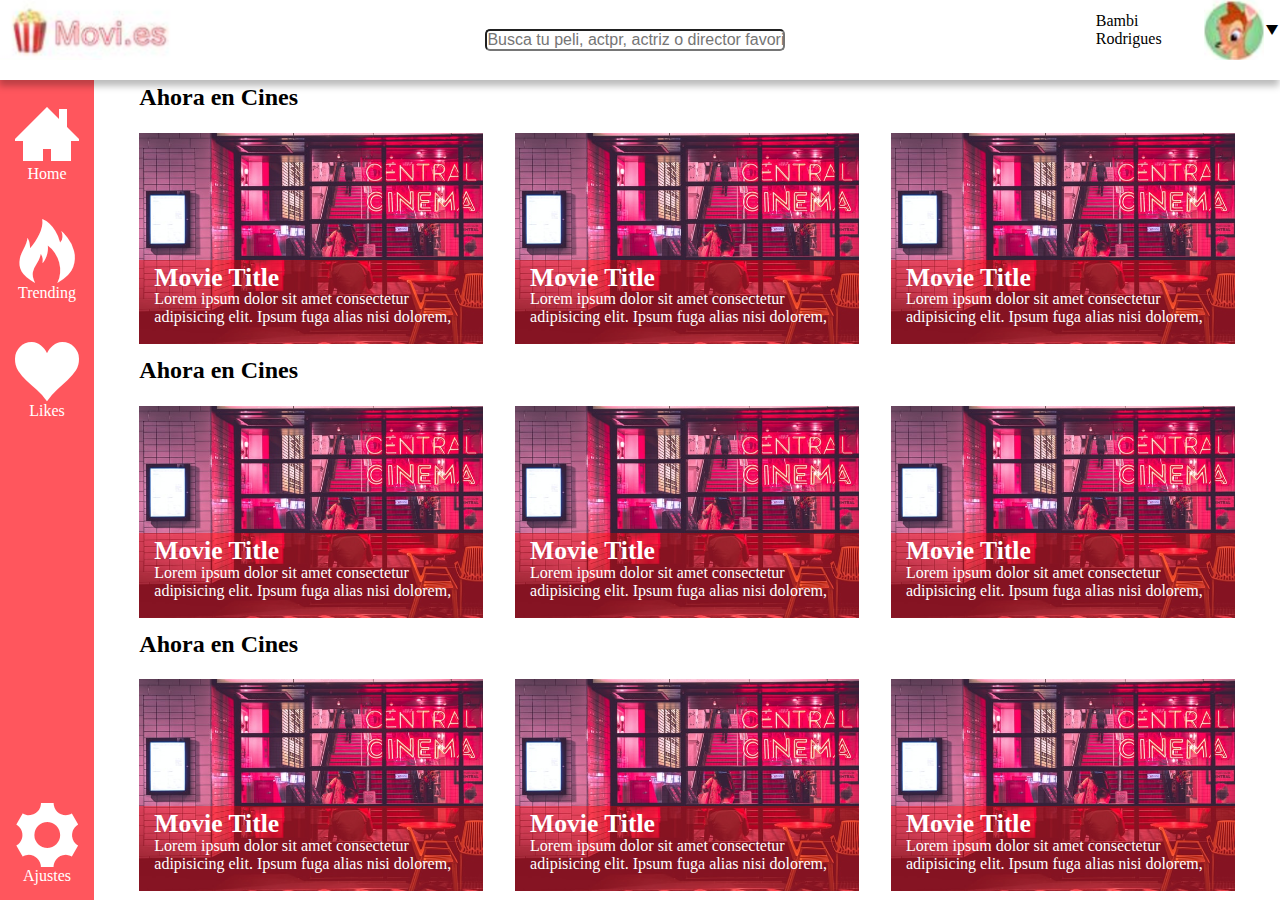
<file: index.html>
<!DOCTYPE html>
<html lang="en">

<head>
    <meta charset="UTF-8">
    <meta name="viewport" content="width=device-width, initial-scale=1.0">
    <title>Movi.es</title>
    <link rel="stylesheet" href="font-iconmoon.css">
    <style>
        * {
            margin: 0;
            padding: 0;

            box-sizing: border-box;
        }

        html {
            font-size: 16px;
        }

        body {
            font-size: 1rem;
        }

        figure {
            margin: 0;
        }

        /* .grid-container {
            max-width: 1200px;
            margin: auto;
            height: 100vh;
        } */
        .grid-container {
            display: grid;
            max-height: 100vh;
            max-width: 100vw;
            grid-template-columns: 0.2fr 3fr;
            grid-template-rows: 80px 1fr 1fr 1fr;
            grid-template-areas: "header header"
                "menu-list post-list1"
                "menu-list post-list2"
                "menu-list post-list3";
            justify-content: center;
            align-content: center;
            margin: 0;
            padding: 0;
        }

        /*header*/
        .header {
            grid-area: header;
        }

        .inner-header {

            height: 80px;
            width: 100%;
            display: grid;
            grid-template-columns: 0.1fr 1fr 0.2fr;
            grid-template-areas: "logo buscar perfil";
            justify-content: center;
            position: relative;
            z-index: 100;
            box-shadow: -1px 6px 7px 0px #00000045;

        }

        .inner-header .logo {
            grid-area: logo;
        }

        .inner-header .logo img {

            max-height: 60px;
            width: auto;
            display: block;
        }


        .header .buscar {
            grid-area: buscar;
            /* text-align: center; */
            display: flex;
            align-items: center;
            justify-content: center;
        }

        .buscar input {
            /* height: 20px; */
            border-radius: 5px;
            min-width: 300px;
            font-size: 1rem;
            display: inline-block;
            vertical-align: center;
            overflow-wrap: break-word;
        }

        .perfil {
            grid-area: perfil;
            height: 60px;

            display: flex;
            justify-content: center;
            align-items: center;
        }

        .perfil-title {

            display: inline-block;
            vertical-align: middle;
        }

        .perfil-image img {
            height: 60px;
            display: inline-block;
            vertical-align: middle;
        }

        .perfil-more {


            display: inline-block;
            vertical-align: middle;
            transform: rotate(90deg);
        }

        .icon-play3 {
            font-size: 1rem;
        }

        /*menu list*/
        .menu-list {
            grid-area: menu-list;
            width: 100%;
            height: 100%;
            background-color: #ff565d;
            display: grid;
            grid-template-rows: 1fr 1fr 1fr 6fr 1fr;
            grid-template-areas: "home"
                "trending"
                "likes"
                "."
                "ajustes";

            justify-content: center;
            align-content: center;
        }


        .menu-list .item {
            color: white;
            background-color: #ff565d;
            padding: 15px;
        }

        .menu-list .item .home {
            grid-area: home;
        }

        .menu-list .item .trending {
            grid-area: trending;
        }

        .menu-list .item .likes {
            grid-area: likes;
        }

        .menu-list .item .ajustes {
            grid-area: ajustes;
        }

        .menu-list .item p {
            margin: 0px;
            text-align: center;
        }

        .menu-list [class^="icon-"],
        .menu-list [class*=" icon-"] {
            font-size: 4rem;
            height: 1.1em;
            line-height: 1.2em;

        }

        /*main*/
        .main-container {
            height: calc(100vh - 80px);
            max-width: 100vw;


        }



        /*post*/
        .post-list.post-list1 {
            grid-area: post-list1;
        }

        .post-list.post-list2 {
            grid-area: post-list2;
        }

        .post-list.post-list3 {
            grid-area: post-list3;
        }

        .post-list {
            background-color: #ffffff;
            padding: 20px;
            max-height: calc((100vh - 80px)/3);
            /* grid-area: post-list; */
            display: grid;
            grid-template-columns: 30% 30% 30% [final];
            grid-template-rows: 5% 95%;
            grid-gap: 2rem;
            justify-content: center;
            align-content: center;
        }


        .post-list .title {
            grid-area: title;
            grid-column-start: 1;
            grid-column-end: final;
            grid-row: 1 /2;

        }

        .post-list .post {
            justify-self: center;
            height: auto;
            width: 100%;
            position: relative;
            margin: 5px;
        }

        .post .post-image {
            height: 100%;

        }

        .post .post-image img {
            height: 100%;
            object-fit: cover;
            width: 100%;
        }

        .post-details {
            height: 40%;
            position: absolute;

            padding: 5px 15px;
            width: 100%;
            display: block;
            bottom: 0;
            background: rgba(255, 0, 0, 0.4);
            color: white;
        }

        .post-details .post-title {
            font-size: 1.6rem;
            font-weight: bold;
            line-height: 1em;
            margin: 0;
            width: 100%;
        }

        .post-details .post-description {

            width: 100%;
        }

        @media (max-width:480px) {
            .grid-container {
                display: block;

            }

            .header {
                z-index: 1000;

            }

            .inner-header {
                height: auto;
                position: relative;
                display: block;
                background: white;
                margin: auto;
                width: 100vw;

                padding-bottom: 20px;

            }

            .menu-list [class^="icon-"],
            .menu-list [class*=" icon-"] {
                font-size: 2rem;
                height: 1.1em;
                line-height: 1.2em;

            }

            .inner-header .logo {
                margin: auto;
                text-align: center;
                width: 100vw;
                background: white;
            }

            .inner-header .logo img {
                margin: auto;
            }

            .buscar input {
                /* height: 20px; */
                /* display: none; */
                min-width: 90%;
                max-width: 90%;

            }

            .menu-list {
                position: fixed;
                z-index: 1000;
                width: 100vw;
                height: auto;
                bottom: 0;
                font-size: 1rem;
                grid-template-rows: 1fr;
                grid-template-columns: 1fr 1fr 1fr 6fr 1fr;
                grid-template-areas: "home trending likes . ajustes";
            }

            .post-list {

                padding: 20px;
                max-height: none;
                grid-template-columns: 1fr [final];
                grid-template-rows: 1em 1fr 1fr 1fr;
                grid-gap: 2rem;

            }

            .post-list3 {
                padding-bottom: 100px;
            }


        }
    </style>
</head>

<body>
    <div class="grid-container">
        <header class="item header">
            <div class="inner-header">
                <figure class="item logo"><img src="images/logo-movi-es.png" alt=""></figure>
                <div class="item buscar">
                    <input type="text" placeholder="Busca tu peli, actpr, actriz o director favorito">
                </div>
                <div>
                    <div class="item perfil">
                        <span class="perfil-title">Bambi Rodrigues</span>
                        <figure class="perfil-image"><img src="images/perfil-image.png" alt=""></figure>

                        <span class="perfil-more icon-play3"></span>
                    </div>
                </div>
            </div>
        </header>
        <!-- <main class="item main-container"> -->
        <aside class="item menu-list">
            <div class="item home">
                <p class="icon-home3"></p>
                <p>Home</p>
            </div>

            <div class="item trending">
                <p class="icon-fire"></p>
                <p>Trending</p>
            </div>

            <div class="item likes ">
                <p class="icon-heart"></p>
                <p>Likes</p>
            </div>
            <div class="item">

            </div>
            <div class="item ajustes ">
                <p class="icon-cog"></p>
                <p>Ajustes</p>
            </div>
        </aside>

        <section class="item post-list post-list1">
            <h2 class="item title">Ahora en Cines</h2>
            <article class="item  post">
                <figure class="item post-image">
                    <img src="images/myke-simon-atsUqIm3wxo-unsplash.jpg" alt="">

                </figure>
                <div class="item post-details">
                    <h3 class=" post-title">Movie Title</h3>
                    <div class=" post-description">Lorem ipsum dolor sit amet consectetur adipisicing elit. Ipsum
                        fuga
                        alias nisi dolorem,</div>
                </div>
            </article>
            <article class="item post">
                <figure class="item post-image">
                    <img src="images/myke-simon-atsUqIm3wxo-unsplash.jpg" alt="">

                </figure>
                <div class="item post-details">
                    <h3 class=" post-title">Movie Title</h3>
                    <div class=" post-description">Lorem ipsum dolor sit amet consectetur adipisicing elit. Ipsum
                        fuga
                        alias nisi dolorem,</div>
                </div>
            </article>
            <article class="item post">
                <figure class="item post-image">
                    <img src="images/myke-simon-atsUqIm3wxo-unsplash.jpg" alt="">

                </figure>
                <div class="item post-details">
                    <h3 class=" post-title">Movie Title</h3>
                    <div class=" post-description">Lorem ipsum dolor sit amet consectetur adipisicing elit. Ipsum
                        fuga
                        alias nisi dolorem,</div>
                </div>
            </article>
        </section>
        <section class="item post-list post-list2">
            <h2 class="item title">Ahora en Cines</h2>
            <article class="item post">
                <figure class="item post-image">
                    <img src="images/myke-simon-atsUqIm3wxo-unsplash.jpg" alt="">

                </figure>
                <div class="item post-details">
                    <h3 class=" post-title">Movie Title</h3>
                    <div class=" post-description">Lorem ipsum dolor sit amet consectetur adipisicing elit. Ipsum
                        fuga
                        alias nisi dolorem,</div>
                </div>
            </article>
            <article class="item post">
                <figure class="item post-image">
                    <img src="images/myke-simon-atsUqIm3wxo-unsplash.jpg" alt="">

                </figure>
                <div class="item post-details">
                    <h3 class=" post-title">Movie Title</h3>
                    <div class=" post-description">Lorem ipsum dolor sit amet consectetur adipisicing elit. Ipsum
                        fuga
                        alias nisi dolorem,</div>
                </div>
            </article>
            <article class="item post">
                <figure class="item post-image">
                    <img src="images/myke-simon-atsUqIm3wxo-unsplash.jpg" alt="">

                </figure>
                <div class="item post-details">
                    <h3 class=" post-title">Movie Title</h3>
                    <div class=" post-description">Lorem ipsum dolor sit amet consectetur adipisicing elit. Ipsum
                        fuga
                        alias nisi dolorem,</div>
                </div>
            </article>
        </section>
        <section class="item post-list post-list3">
            <h2 class="item title">Ahora en Cines</h2>
            <article class="item post">
                <figure class="item post-image">
                    <img src="images/myke-simon-atsUqIm3wxo-unsplash.jpg" alt="">

                </figure>
                <div class="item post-details">
                    <h3 class=" post-title">Movie Title</h3>
                    <div class=" post-description">Lorem ipsum dolor sit amet consectetur adipisicing elit. Ipsum
                        fuga
                        alias nisi dolorem,</div>
                </div>
            </article>
            <article class="item post">
                <figure class="item post-image">
                    <img src="images/myke-simon-atsUqIm3wxo-unsplash.jpg" alt="">

                </figure>
                <div class="item post-details">
                    <h3 class=" post-title">Movie Title</h3>
                    <div class=" post-description">Lorem ipsum dolor sit amet consectetur adipisicing elit. Ipsum
                        fuga
                        alias nisi dolorem,</div>
                </div>
            </article>
            <article class="item post">
                <figure class="item post-image">
                    <img src="images/myke-simon-atsUqIm3wxo-unsplash.jpg" alt="">

                </figure>
                <div class="item post-details">
                    <h3 class=" post-title">Movie Title</h3>
                    <div class=" post-description">Lorem ipsum dolor sit amet consectetur adipisicing elit. Ipsum
                        fuga
                        alias nisi dolorem,</div>
                </div>
            </article>
        </section>
        <!-- </main> -->
    </div>
</body>

</html>
</file>
<file: font-iconmoon.css>
@font-face {
  font-family: 'icomoon';
  src:  url('fonts/icomoon.eot?t17myk');
  src:  url('fonts/icomoon.eot?t17myk#iefix') format('embedded-opentype'),
    url('fonts/icomoon.ttf?t17myk') format('truetype'),
    url('fonts/icomoon.woff?t17myk') format('woff'),
    url('fonts/icomoon.svg?t17myk#icomoon') format('svg');
  font-weight: normal;
  font-style: normal;
  font-display: block;
}

[class^="icon-"], [class*=" icon-"] {
  /* use !important to prevent issues with browser extensions that change fonts */
  font-family: 'icomoon' !important;
  speak: never;
  font-style: normal;
  font-weight: normal;
  font-variant: normal;
  text-transform: none;
  line-height: 1;

  /* Better Font Rendering =========== */
  -webkit-font-smoothing: antialiased;
  -moz-osx-font-smoothing: grayscale;
}

.icon-home3:before {
  content: "\e902";
}
.icon-cog:before {
  content: "\e994";
}
.icon-fire:before {
  content: "\e9a9";
}
.icon-heart:before {
  content: "\e9da";
}
.icon-play3:before {
  content: "\ea1c";
}
</file>
